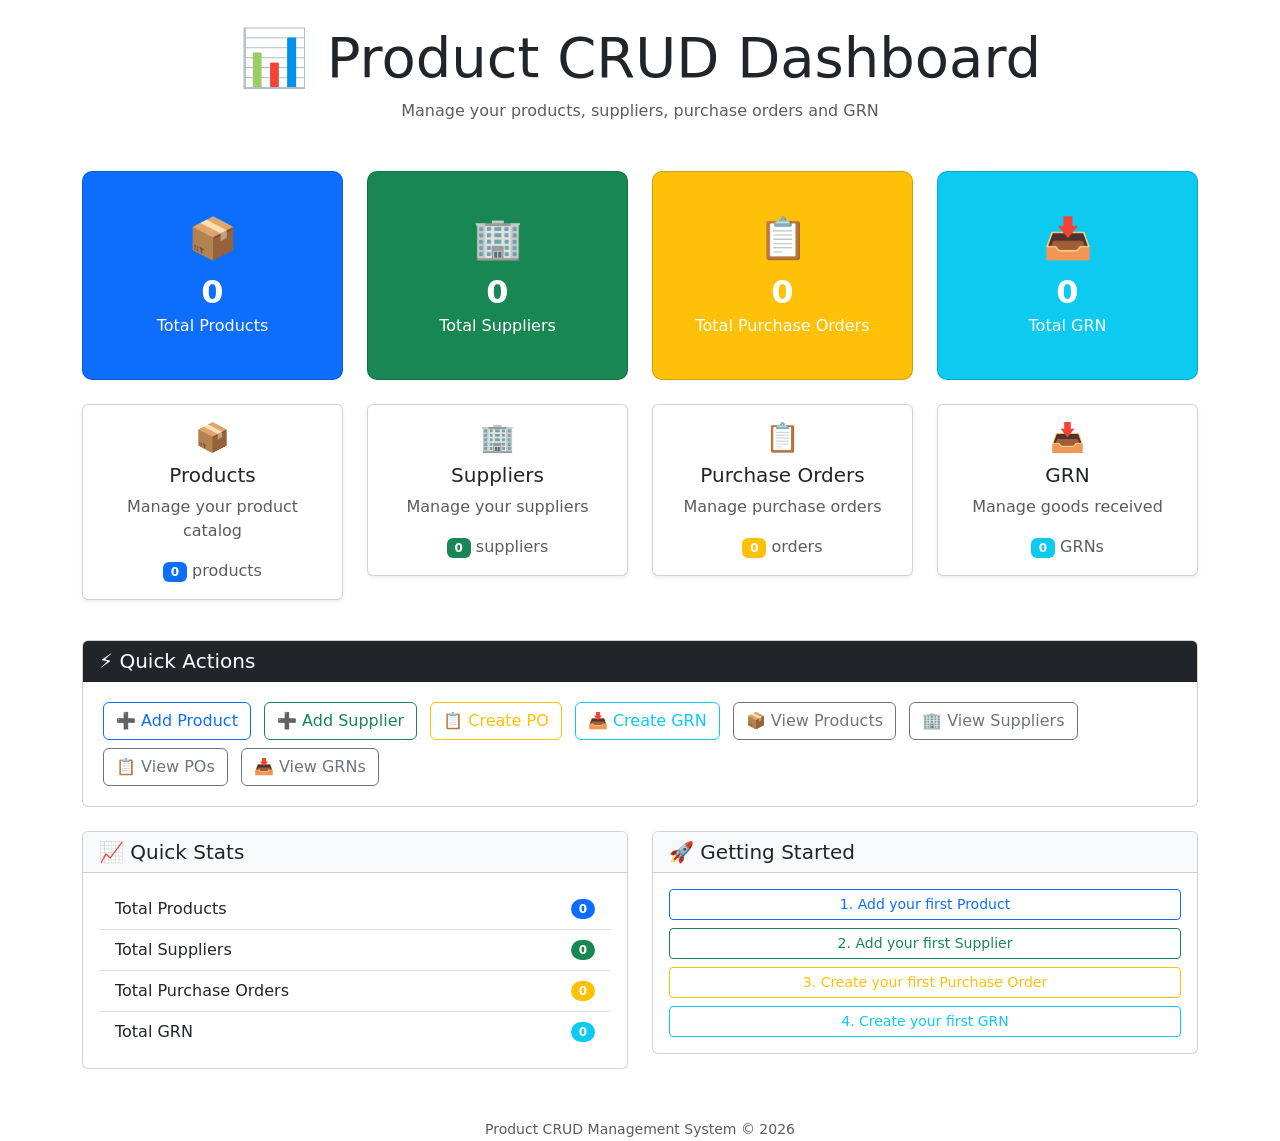
<file: src/main/resources/templates/index.html>
<!DOCTYPE html>
<html xmlns:th="http://www.thymeleaf.org">
<head>
    <meta charset="UTF-8">
    <meta name="viewport" content="width=device-width, initial-scale=1.0">
    <title>Dashboard - Product CRUD</title>
    <link rel="stylesheet" href="https://cdn.jsdelivr.net/npm/bootstrap@5.3.0/dist/css/bootstrap.min.css">
    <style>
        .stat-card {
            border-radius: 10px;
            padding: 20px;
            transition: transform 0.3s;
        }
        .stat-card:hover {
            transform: translateY(-5px);
        }
        .stat-icon { font-size: 2.5rem; }
        .stat-number { font-size: 2rem; font-weight: bold; }
        .card-link {
            text-decoration: none;
            color: inherit;
        }
        .card-link:hover .card {
            border-color: #0d6efd;
            box-shadow: 0 0 15px rgba(13, 110, 253, 0.2);
        }
        .quick-action-btn {
            transition: all 0.3s ease;
        }
        .quick-action-btn:hover {
            transform: scale(1.05);
        }
    </style>
</head>
<body class="container mt-4">
    
    <!-- Header -->
    <div class="text-center mb-5">
        <h1 class="display-4">📊 Product CRUD Dashboard</h1>
        <p class="text-muted">Manage your products, suppliers, purchase orders and GRN</p>
    </div>

    <!-- Statistics Cards -->
    <div class="row mb-4">
        <div class="col-md-3">
            <div class="card stat-card text-center bg-primary text-white">
                <div class="card-body">
                    <div class="stat-icon">📦</div>
                    <div class="stat-number" th:text="${productCount != null ? productCount : 0}">0</div>
                    <h6>Total Products</h6>
                </div>
            </div>
        </div>
        <div class="col-md-3">
            <div class="card stat-card text-center bg-success text-white">
                <div class="card-body">
                    <div class="stat-icon">🏢</div>
                    <div class="stat-number" th:text="${supplierCount != null ? supplierCount : 0}">0</div>
                    <h6>Total Suppliers</h6>
                </div>
            </div>
        </div>
        <div class="col-md-3">
            <div class="card stat-card text-center bg-warning text-white">
                <div class="card-body">
                    <div class="stat-icon">📋</div>
                    <div class="stat-number" th:text="${poCount != null ? poCount : 0}">0</div>
                    <h6>Total Purchase Orders</h6>
                </div>
            </div>
        </div>
        <div class="col-md-3">
            <div class="card stat-card text-center bg-info text-white">
                <div class="card-body">
                    <div class="stat-icon">📥</div>
                    <div class="stat-number" th:text="${grnCount != null ? grnCount : 0}">0</div>
                    <h6>Total GRN</h6>
                </div>
            </div>
        </div>
    </div>

    <!-- Navigation Cards -->
    <div class="row mt-4">
        <div class="col-md-3 mb-3">
            <a href="/products" class="card-link">
                <div class="card text-center shadow-sm">
                    <div class="card-body">
                        <h3>📦</h3>
                        <h5 class="card-title">Products</h5>
                        <p class="text-muted" th:text="${productCount != null ? productCount + ' products available' : 'Manage your product catalog'}">Manage your product catalog</p>
                        <span class="badge bg-primary" th:text="${productCount != null ? productCount : 0}">0</span>
                        <span class="text-muted"> products</span>
                    </div>
                </div>
            </a>
        </div>
        <div class="col-md-3 mb-3">
            <a href="/suppliers" class="card-link">
                <div class="card text-center shadow-sm">
                    <div class="card-body">
                        <h3>🏢</h3>
                        <h5 class="card-title">Suppliers</h5>
                        <p class="text-muted" th:text="${supplierCount != null ? supplierCount + ' suppliers available' : 'Manage your suppliers'}">Manage your suppliers</p>
                        <span class="badge bg-success" th:text="${supplierCount != null ? supplierCount : 0}">0</span>
                        <span class="text-muted"> suppliers</span>
                    </div>
                </div>
            </a>
        </div>
        <div class="col-md-3 mb-3">
            <a href="/po" class="card-link">
                <div class="card text-center shadow-sm">
                    <div class="card-body">
                        <h3>📋</h3>
                        <h5 class="card-title">Purchase Orders</h5>
                        <p class="text-muted" th:text="${poCount != null ? poCount + ' orders available' : 'Manage purchase orders'}">Manage purchase orders</p>
                        <span class="badge bg-warning" th:text="${poCount != null ? poCount : 0}">0</span>
                        <span class="text-muted"> orders</span>
                    </div>
                </div>
            </a>
        </div>
        <div class="col-md-3 mb-3">
            <a href="/grn" class="card-link">
                <div class="card text-center shadow-sm">
                    <div class="card-body">
                        <h3>📥</h3>
                        <h5 class="card-title">GRN</h5>
                        <p class="text-muted" th:text="${grnCount != null ? grnCount + ' GRNs available' : 'Manage goods received'}">Manage goods received</p>
                        <span class="badge bg-info" th:text="${grnCount != null ? grnCount : 0}">0</span>
                        <span class="text-muted"> GRNs</span>
                    </div>
                </div>
            </a>
        </div>
    </div>

    <!-- Quick Actions -->
    <div class="row mt-4">
        <div class="col-12">
            <div class="card">
                <div class="card-header bg-dark text-white">
                    <h5 class="mb-0">⚡ Quick Actions</h5>
                </div>
                <div class="card-body">
                    <a href="/products/new" class="btn btn-outline-primary m-1 quick-action-btn">➕ Add Product</a>
                    <a href="/suppliers/new" class="btn btn-outline-success m-1 quick-action-btn">➕ Add Supplier</a>
                    <a href="/po/new" class="btn btn-outline-warning m-1 quick-action-btn">📋 Create PO</a>
                    <a href="/grn/new" class="btn btn-outline-info m-1 quick-action-btn">📥 Create GRN</a>
                    <a href="/products" class="btn btn-outline-secondary m-1 quick-action-btn">📦 View Products</a>
                    <a href="/suppliers" class="btn btn-outline-secondary m-1 quick-action-btn">🏢 View Suppliers</a>
                    <a href="/po" class="btn btn-outline-secondary m-1 quick-action-btn">📋 View POs</a>
                    <a href="/grn" class="btn btn-outline-secondary m-1 quick-action-btn">📥 View GRNs</a>
                </div>
            </div>
        </div>
    </div>

    <!-- Recent Activity / Quick Stats -->
    <div class="row mt-4">
        <div class="col-md-6">
            <div class="card">
                <div class="card-header bg-light">
                    <h5 class="mb-0">📈 Quick Stats</h5>
                </div>
                <div class="card-body">
                    <ul class="list-group list-group-flush">
                        <li class="list-group-item d-flex justify-content-between align-items-center">
                            Total Products
                            <span class="badge bg-primary rounded-pill" th:text="${productCount != null ? productCount : 0}">0</span>
                        </li>
                        <li class="list-group-item d-flex justify-content-between align-items-center">
                            Total Suppliers
                            <span class="badge bg-success rounded-pill" th:text="${supplierCount != null ? supplierCount : 0}">0</span>
                        </li>
                        <li class="list-group-item d-flex justify-content-between align-items-center">
                            Total Purchase Orders
                            <span class="badge bg-warning rounded-pill" th:text="${poCount != null ? poCount : 0}">0</span>
                        </li>
                        <li class="list-group-item d-flex justify-content-between align-items-center">
                            Total GRN
                            <span class="badge bg-info rounded-pill" th:text="${grnCount != null ? grnCount : 0}">0</span>
                        </li>
                    </ul>
                </div>
            </div>
        </div>
        <div class="col-md-6">
            <div class="card">
                <div class="card-header bg-light">
                    <h5 class="mb-0">🚀 Getting Started</h5>
                </div>
                <div class="card-body">
                    <div class="d-flex flex-column gap-2">
                        <a href="/products/new" class="btn btn-outline-primary btn-sm">1. Add your first Product</a>
                        <a href="/suppliers/new" class="btn btn-outline-success btn-sm">2. Add your first Supplier</a>
                        <a href="/po/new" class="btn btn-outline-warning btn-sm">3. Create your first Purchase Order</a>
                        <a href="/grn/new" class="btn btn-outline-info btn-sm">4. Create your first GRN</a>
                    </div>
                </div>
            </div>
        </div>
    </div>

    <!-- Footer -->
    <div class="text-center text-muted mt-5">
        <small>Product CRUD Management System &copy; 2026</small>
    </div>

    <!-- Bootstrap JS -->
    <script src="https://cdn.jsdelivr.net/npm/bootstrap@5.3.0/dist/js/bootstrap.bundle.min.js"></script>
</body>
</html>
</file>
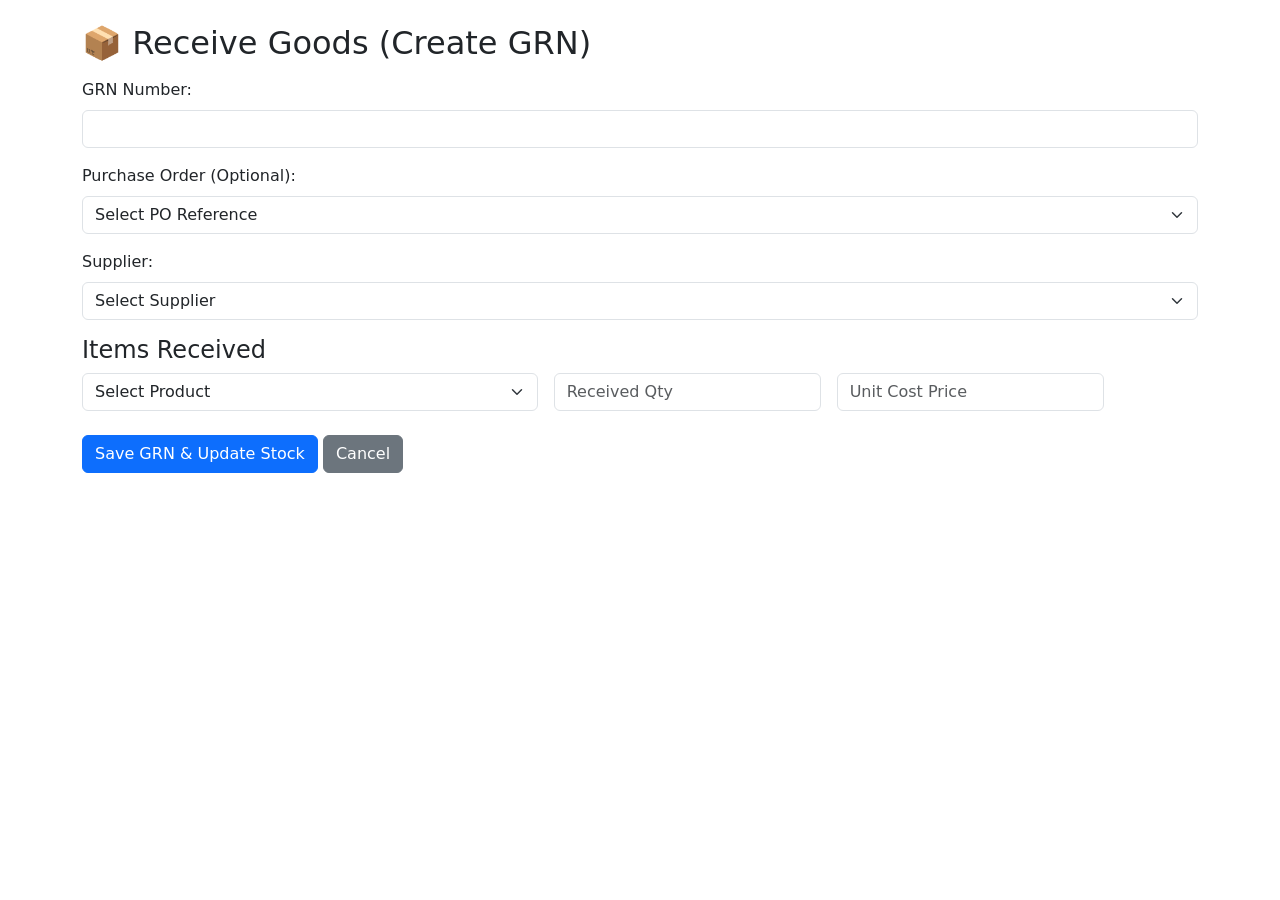
<file: src/main/resources/templates/grn/form.html>
<!DOCTYPE html>
<html xmlns:th="http://www.thymeleaf.org" lang="en">
<head>
    <meta charset="UTF-8" />
    <title>Create GRN</title>
    <link rel="stylesheet" href="https://cdn.jsdelivr.net/npm/bootstrap@5.3.0/dist/css/bootstrap.min.css" />
</head>
<body class="container mt-4">
    <h2>📦 Receive Goods (Create GRN)</h2>
    <form id="grnForm" class="mt-3">
        <div class="mb-3">
            <label class="form-label" for="grnNumber">GRN Number:</label>
            <input type="text" id="grnNumber" name="grnNumber" class="form-control" required="required" />
        </div>

        <div class="mb-3">
            <label class="form-label" for="poId">Purchase Order (Optional):</label>
            <select id="poId" name="poId" class="form-select">
                <option value="">Select PO Reference</option>
                <option th:each="p : ${purchaseOrders}" th:value="${p.id}" th:text="${p.poNumber}"></option>
            </select>
        </div>

        <div class="mb-3">
            <label class="form-label" for="supplierId">Supplier:</label>
            <select id="supplierId" name="supplierId" class="form-select" required="required">
                <option value="">Select Supplier</option>
                <option th:each="s : ${suppliers}" th:value="${s.id}" th:text="${s.name}"></option>
            </select>
        </div>

        <h4>Items Received</h4>
        <div id="itemsContainer">
            <div class="row g-3 mb-2 item-row">
                <div class="col-md-5">
                    <select class="form-select product-select" name="productId" required="required">
                        <option value="">Select Product</option>
                        <option th:each="p : ${products}" th:value="${p.id}" th:text="${p.name}"></option>
                    </select>
                </div>
                <div class="col-md-3">
                    <input type="number" name="receivedQuantity" class="form-control qty-input" placeholder="Received Qty" min="1" required="required" />
                </div>
                <div class="col-md-3">
                    <input type="number" name="unitPrice" step="0.01" class="form-control price-input" placeholder="Unit Cost Price" required="required" />
                </div>
            </div>
        </div>

        <button type="submit" class="btn btn-primary mt-3">Save GRN & Update Stock</button>
        <a href="/grn" class="btn btn-secondary mt-3">Cancel</a>
    </form>

    <script>
        document.getElementById('grnForm').addEventListener('submit', async function(e) {
            e.preventDefault();
            
            const grnNumber = document.getElementById('grnNumber').value;
            const poId = document.getElementById('poId').value;
            const supplierId = document.getElementById('supplierId').value;
            
            const items = [];
            document.querySelectorAll('.item-row').forEach(row => {
                items.push({
                    product: { id: parseInt(row.querySelector('.product-select').value) },
                    receivedQuantity: parseInt(row.querySelector('.qty-input').value),
                    unitPrice: parseFloat(row.querySelector('.price-input').value)
                });
            });

            const payload = {
                grnNumber: grnNumber,
                purchaseOrder: poId ? { id: parseInt(poId) } : null,
                supplier: { id: parseInt(supplierId) },
                items: items
            };

            const response = await fetch('/grn/api', {
                method: 'POST',
                headers: { 'Content-Type': 'application/json' },
                body: JSON.stringify(payload)
            });

            if (response.ok) {
                alert('GRN Created & Product Stock Updated Successfully!');
                window.location.href = '/grn';
            } else {
                alert('Failed to create GRN');
            }
        });
    </script>
</body>
</html>
</file>
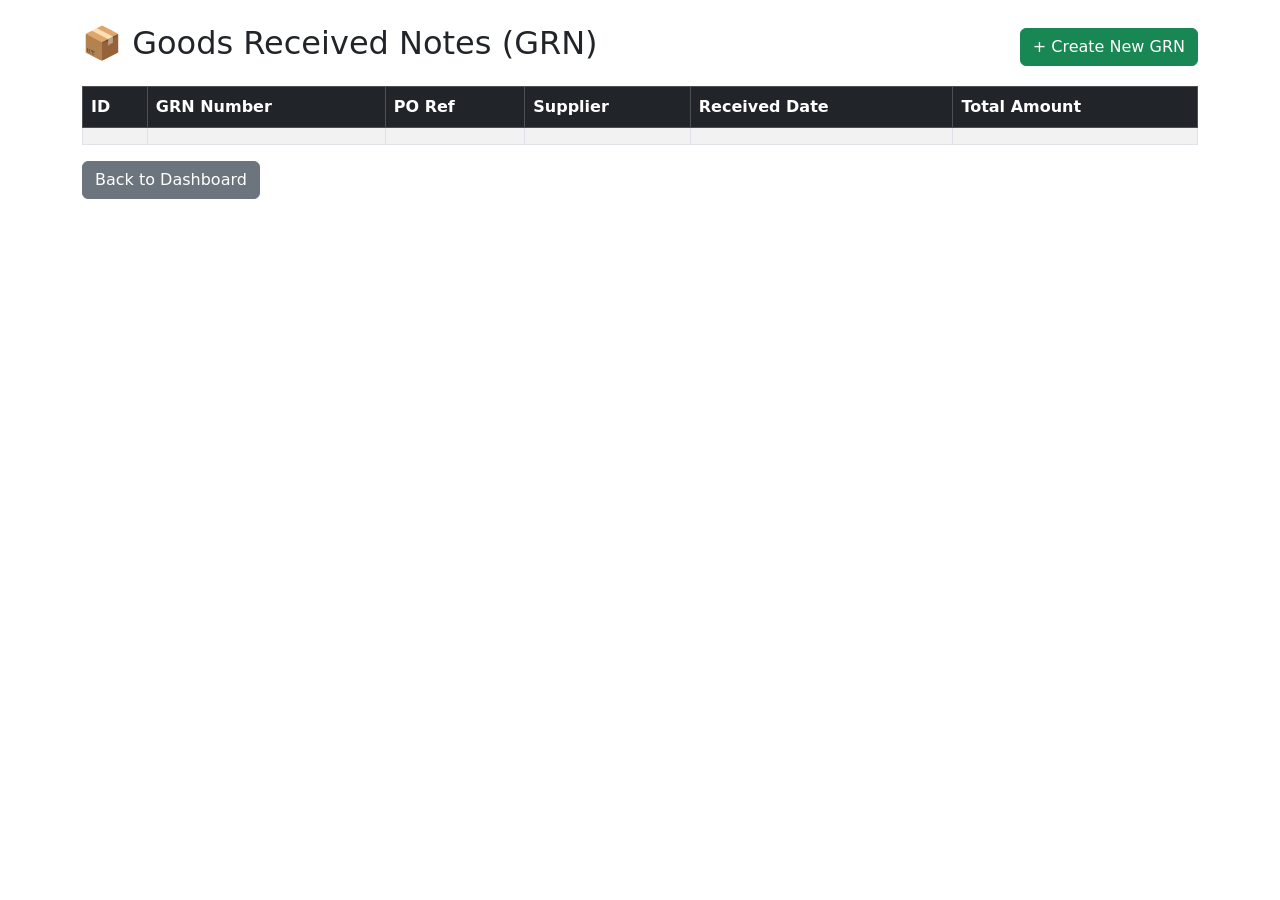
<file: src/main/resources/templates/grn/list.html>
<!DOCTYPE html>
<html xmlns:th="http://www.thymeleaf.org" lang="en">
<head>
    <meta charset="UTF-8" />
    <title>GRN List</title>
    <link rel="stylesheet" href="https://cdn.jsdelivr.net/npm/bootstrap@5.3.0/dist/css/bootstrap.min.css" />
</head>
<body class="container mt-4">
    <div class="d-flex justify-content-between align-items-center mb-3">
        <h2>📦 Goods Received Notes (GRN)</h2>
        <a href="/grn/new" class="btn btn-success">+ Create New GRN</a>
    </div>

    <table class="table table-bordered table-striped">
        <thead class="table-dark">
            <tr>
                <th>ID</th>
                <th>GRN Number</th>
                <th>PO Ref</th>
                <th>Supplier</th>
                <th>Received Date</th>
                <th>Total Amount</th>
            </tr>
        </thead>
        <tbody>
            <tr th:each="grn : ${grns}">
                <td th:text="${grn.id}"></td>
                <td th:text="${grn.grnNumber}"></td>
                <td th:text="${grn.purchaseOrder != null ? grn.purchaseOrder.poNumber : 'N/A'}"></td>
                <td th:text="${grn.supplier != null ? grn.supplier.name : 'N/A'}"></td>
                <td th:text="${grn.receivedDate}"></td>
                <td th:text="${grn.totalAmount}"></td>
            </tr>
        </tbody>
    </table>
    <a href="/" class="btn btn-secondary">Back to Dashboard</a>
</body>
</html>
</file>
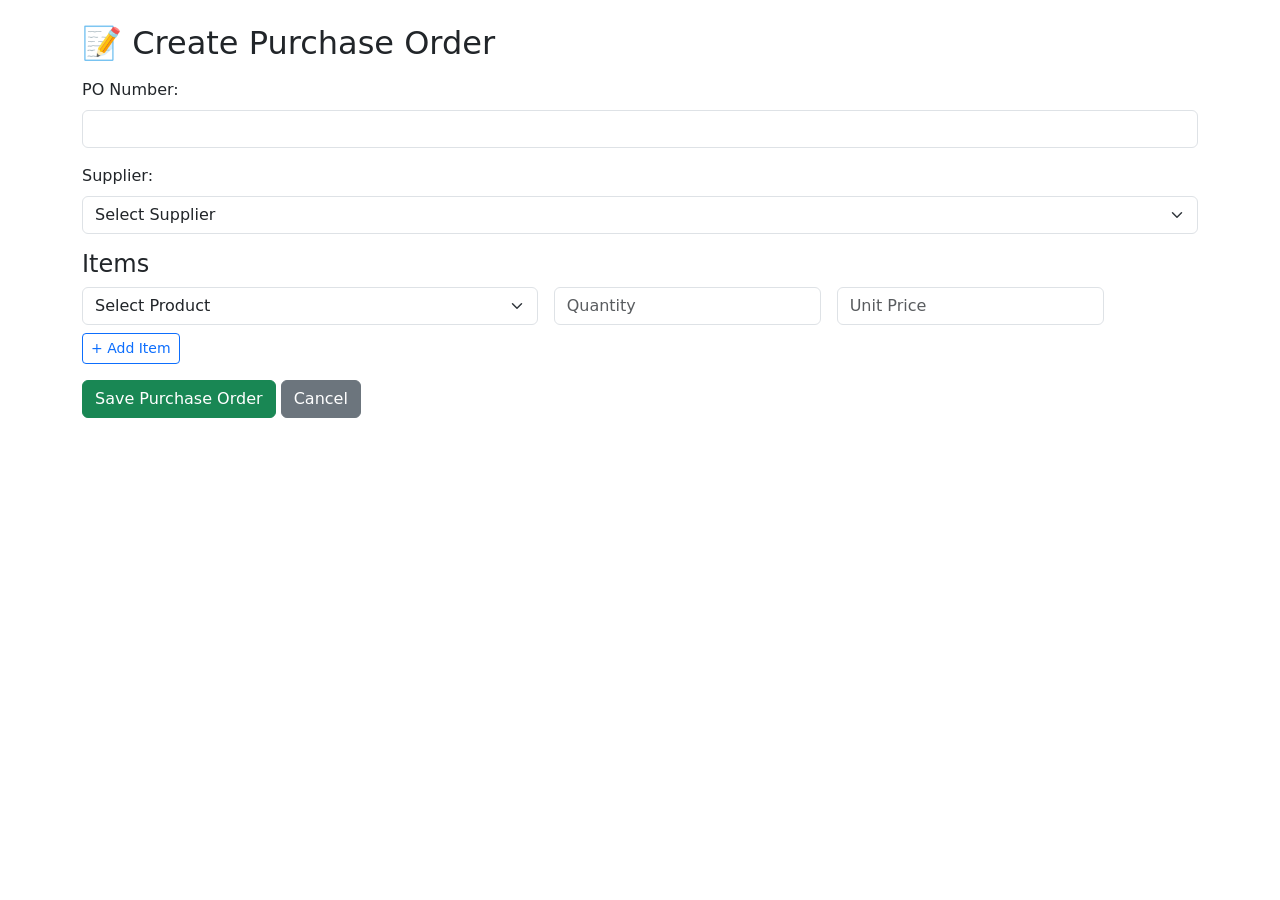
<file: src/main/resources/templates/po/form.html>
<!DOCTYPE html>
<html xmlns:th="http://www.thymeleaf.org" lang="en">
<head>
    <meta charset="UTF-8" />
    <title>Create Purchase Order</title>
    <link rel="stylesheet" href="https://cdn.jsdelivr.net/npm/bootstrap@5.3.0/dist/css/bootstrap.min.css" />
</head>
<body class="container mt-4">
    <h2>📝 Create Purchase Order</h2>
    <form id="poForm" class="mt-3">
        <div class="mb-3">
            <label class="form-label" for="poNumber">PO Number:</label>
            <input type="text" id="poNumber" name="poNumber" class="form-control" required="required" />
        </div>

        <div class="mb-3">
            <label class="form-label" for="supplierId">Supplier:</label>
            <select id="supplierId" name="supplierId" class="form-select" required="required">
                <option value="">Select Supplier</option>
                <option th:each="s : ${suppliers}" th:value="${s.id}" th:text="${s.name}"></option>
            </select>
        </div>

        <h4>Items</h4>
        <div id="itemsContainer">
            <div class="row g-3 mb-2 item-row" data-index="0">
                <div class="col-md-5">
                    <select class="form-select product-select" name="items[0].product.id" required="required">
                        <option value="">Select Product</option>
                        <option th:each="p : ${products}" th:value="${p.id}" th:text="${p.name}"></option>
                    </select>
                </div>
                <div class="col-md-3">
                    <input type="number" name="items[0].quantity" class="form-control qty-input" placeholder="Quantity" min="1" required="required" />
                </div>
                <div class="col-md-3">
                    <input type="number" name="items[0].unitPrice" step="0.01" class="form-control price-input" placeholder="Unit Price" required="required" />
                </div>
                <div class="col-md-1 d-flex align-items-start">
                    <button type="button" class="btn btn-danger btn-sm remove-item" title="Remove" style="display:none">−</button>
                </div>
            </div>
        </div>

        <div class="mt-2">
            <button type="button" id="addItemBtn" class="btn btn-outline-primary btn-sm">+ Add Item</button>
        </div>

        <button type="submit" class="btn btn-success mt-3">Save Purchase Order</button>
        <a href="/po" class="btn btn-secondary mt-3">Cancel</a>
    </form>

    <script>
        (function(){
            const itemsContainer = document.getElementById('itemsContainer');
            const addItemBtn = document.getElementById('addItemBtn');

            function reindexRows() {
                document.querySelectorAll('.item-row').forEach((row, idx) => {
                    row.setAttribute('data-index', idx);
                    row.querySelectorAll('select, input').forEach(el => {
                        const base = el.classList.contains('product-select') ? 'product.id' :
                                     el.classList.contains('qty-input') ? 'quantity' : 'unitPrice';
                        el.name = `items[${idx}].${base}`;
                    });
                    const removeBtn = row.querySelector('.remove-item');
                    removeBtn.style.display = (document.querySelectorAll('.item-row').length > 1) ? 'inline-block' : 'none';
                });
            }

            addItemBtn.addEventListener('click', () => {
                const first = document.querySelector('.item-row');
                const clone = first.cloneNode(true);
                clone.querySelectorAll('select, input').forEach(el => {
                    el.value = '';
                });
                itemsContainer.appendChild(clone);
                reindexRows();
            });

            itemsContainer.addEventListener('click', (e) => {
                if (e.target.classList.contains('remove-item')) {
                    e.target.closest('.item-row').remove();
                    reindexRows();
                }
            });

            document.getElementById('poForm').addEventListener('submit', async function(e) {
                e.preventDefault();

                const poNumber = document.getElementById('poNumber').value;
                const supplierId = document.getElementById('supplierId').value;

                const items = [];
                document.querySelectorAll('.item-row').forEach(row => {
                    const productId = row.querySelector('.product-select').value;
                    const qty = row.querySelector('.qty-input').value;
                    const price = row.querySelector('.price-input').value;
                    if (productId && qty && price) {
                        items.push({
                            product: { id: parseInt(productId) },
                            quantity: parseInt(qty),
                            unitPrice: parseFloat(price)
                        });
                    }
                });

                const payload = {
                    poNumber: poNumber,
                    supplier: { id: parseInt(supplierId) },
                    items: items
                };

                try {
                    const response = await fetch('/po/api', {
                        method: 'POST',
                        headers: {
                            'Content-Type': 'application/json'
                        },
                        body: JSON.stringify(payload)
                    });

                    if (response.ok) {
                        window.location.href = '/po';
                    } else {
                        const txt = await response.text();
                        alert('Failed to create Purchase Order: ' + (txt || response.status));
                    }
                } catch (err) {
                    alert('Network error: ' + err.message);
                }
            });

            reindexRows();
        })();
    </script>
</body>
</html>
</file>
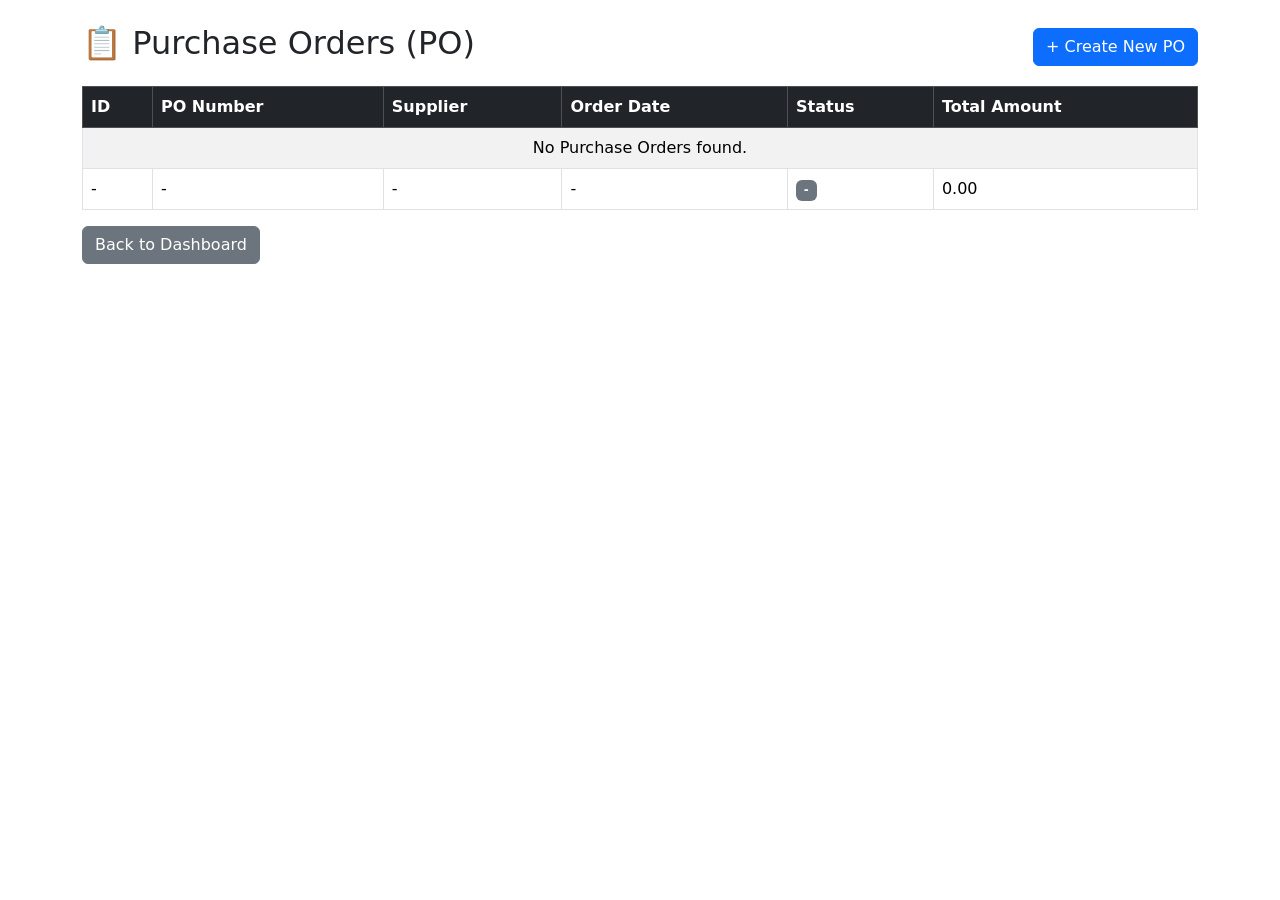
<file: src/main/resources/templates/po/list.html>
<!DOCTYPE html>
<html xmlns:th="http://www.thymeleaf.org">
<head>
    <meta charset="UTF-8">
    <title>Purchase Orders List</title>
    <link rel="stylesheet" href="https://cdn.jsdelivr.net/npm/bootstrap@5.3.0/dist/css/bootstrap.min.css">
</head>
<body class="container mt-4">
    <div class="d-flex justify-content-between align-items-center mb-3">
        <h2>📋 Purchase Orders (PO)</h2>
        <a href="/po/new" class="btn btn-primary">+ Create New PO</a>
    </div>

    <table class="table table-bordered table-striped">
        <thead class="table-dark">
            <tr>
                <th>ID</th>
                <th>PO Number</th>
                <th>Supplier</th>
                <th>Order Date</th>
                <th>Status</th>
                <th>Total Amount</th>
            </tr>
        </thead>
        <tbody>
            <tr th:if="${#lists.isEmpty(purchaseOrders)}">
                <td colspan="6" class="text-center">No Purchase Orders found.</td>
            </tr>
            <tr th:each="po : ${purchaseOrders}">
                <td th:text="${po.id}">-</td>
                <td th:text="${po.poNumber}">-</td>
                <td th:text="${po.supplier != null ? po.supplier.name : 'N/A'}">-</td>
                <td th:text="${po.orderDate != null} ? ${#temporals.format(po.orderDate, 'yyyy-MM-dd')} : 'N/A'">-</td>
                <td>
                    <span th:if="${po.status == 'PENDING'}" class="badge bg-warning text-dark" th:text="${po.status}"></span>
                    <span th:if="${po.status == 'RECEIVED'}" class="badge bg-success" th:text="${po.status}"></span>
                    <span th:if="${po.status != 'PENDING' and po.status != 'RECEIVED'}" class="badge bg-secondary" th:text="${po.status}">-</span>
                </td>
                <td th:text="${po.totalAmount != null} ? ${#numbers.formatDecimal(po.totalAmount, 1, 2)} : '0.00'">0.00</td>
            </tr>
        </tbody>
    </table>
    <a href="/" class="btn btn-secondary">Back to Dashboard</a>
</body>
</html>
</file>
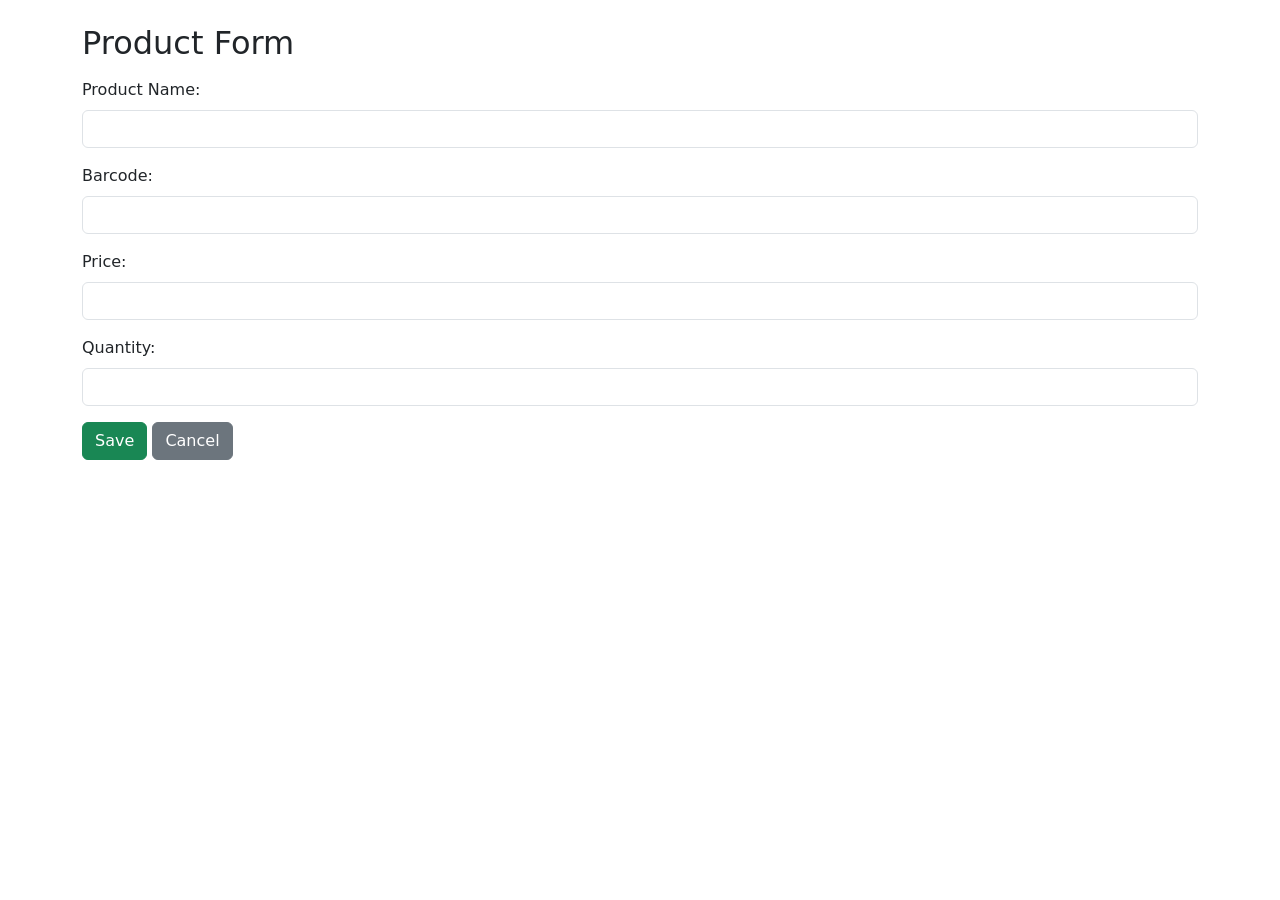
<file: src/main/resources/templates/product/form.html>
<!DOCTYPE html>
<html xmlns:th="http://www.thymeleaf.org">
<head>
    <meta charset="UTF-8">
    <title>Product Form</title>
    <link rel="stylesheet" href="https://cdn.jsdelivr.net/npm/bootstrap@5.3.0/dist/css/bootstrap.min.css">
</head>
<body class="container mt-4">
    <h2 th:text="${product.id != null} ? '✏️ Edit Product' : '➕ Add Product'">Product Form</h2>
    
    <form th:action="${product.id != null} ? @{/products/update/{id}(id=${product.id})} : @{/products}" 
          th:object="${product}" 
          method="post" 
          class="mt-3">
        
        <input type="hidden" th:field="*{id}" />
        
        <div class="mb-3">
            <label class="form-label">Product Name:</label>
            <input type="text" th:field="*{name}" class="form-control" required />
        </div>
        
        <div class="mb-3">
            <label class="form-label">Barcode:</label>
            <input type="text" th:field="*{barcode}" class="form-control" required />
        </div>
        
        <div class="mb-3">
            <label class="form-label">Price:</label>
            <input type="number" step="0.01" th:field="*{price}" class="form-control" required />
        </div>
        
        <div class="mb-3">
            <label class="form-label">Quantity:</label>
            <input type="number" th:field="*{quantity}" class="form-control" required />
        </div>
        
        <button type="submit" class="btn btn-success">Save</button>
        <a href="/products" class="btn btn-secondary">Cancel</a>
    </form>
</body>
</html>
</file>
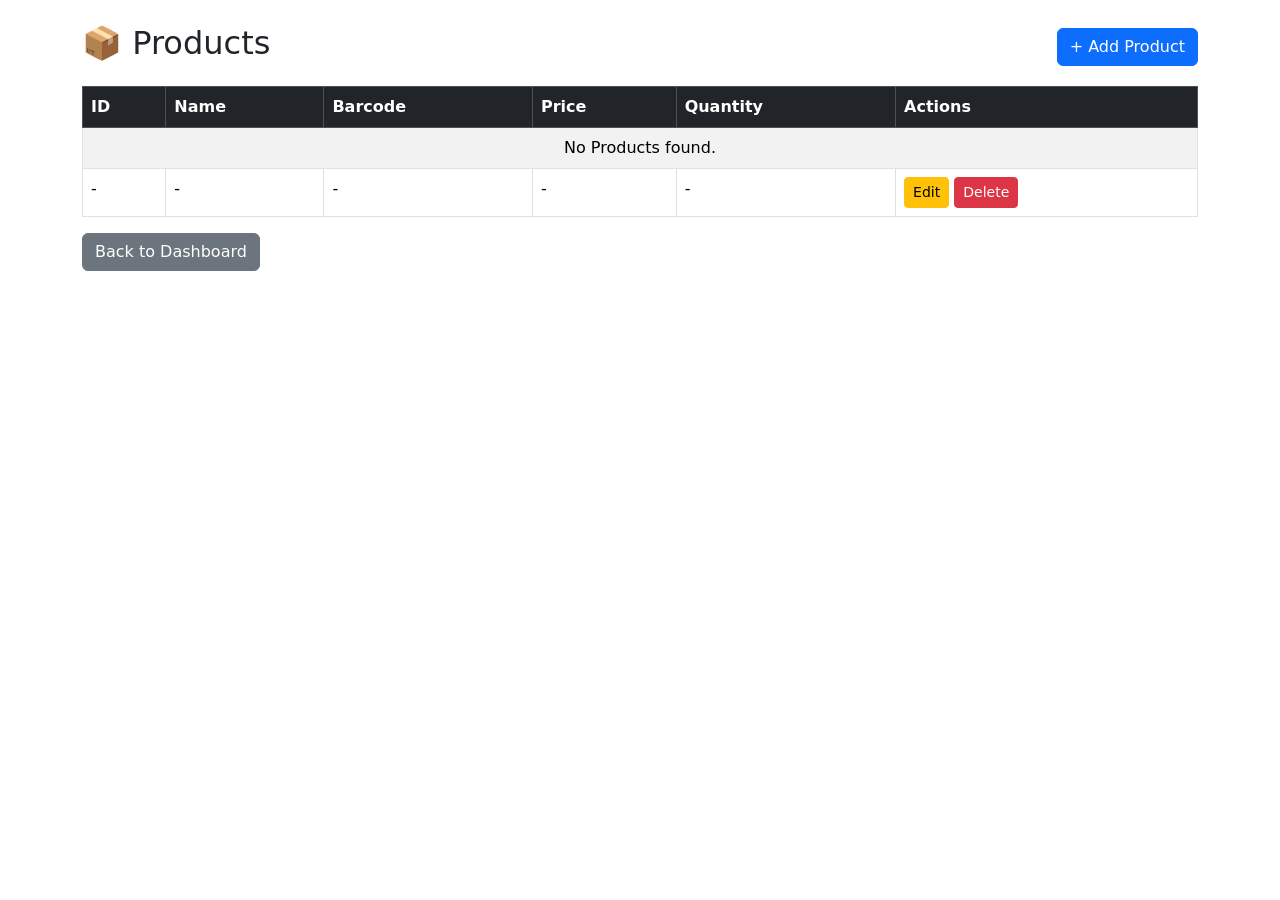
<file: src/main/resources/templates/product/list.html>
<!DOCTYPE html>
<html xmlns:th="http://www.thymeleaf.org">
<head>
    <meta charset="UTF-8">
    <title>Products List</title>
    <link rel="stylesheet" href="https://cdn.jsdelivr.net/npm/bootstrap@5.3.0/dist/css/bootstrap.min.css">
</head>
<body class="container mt-4">
    <div class="d-flex justify-content-between align-items-center mb-3">
        <h2>📦 Products</h2>
        <a href="/products/new" class="btn btn-primary">+ Add Product</a>
    </div>

    <table class="table table-bordered table-striped">
        <thead class="table-dark">
            <tr>
                <th>ID</th>
                <th>Name</th>
                <th>Barcode</th>
                <th>Price</th>
                <th>Quantity</th>
                <th>Actions</th>
            </tr>
        </thead>
        <tbody>
            <tr th:if="${#lists.isEmpty(products)}">
                <td colspan="6" class="text-center">No Products found.</td>
            </tr>
            <tr th:each="product : ${products}">
                <td th:text="${product.id}">-</td>
                <td th:text="${product.name}">-</td>
                <td th:text="${product.barcode}">-</td>
                <td th:text="${product.price}">-</td>
                <td th:text="${product.quantity}">-</td>
                <td>
                    <a th:href="@{/products/edit/{id}(id=${product.id})}" class="btn btn-sm btn-warning">Edit</a>
                    <a th:href="@{/products/delete/{id}(id=${product.id})}" class="btn btn-sm btn-danger" onclick="return confirm('Are you sure?')">Delete</a>
                </td>
            </tr>
        </tbody>
    </table>
    <a href="/" class="btn btn-secondary">Back to Dashboard</a>
</body>
</html>
</file>
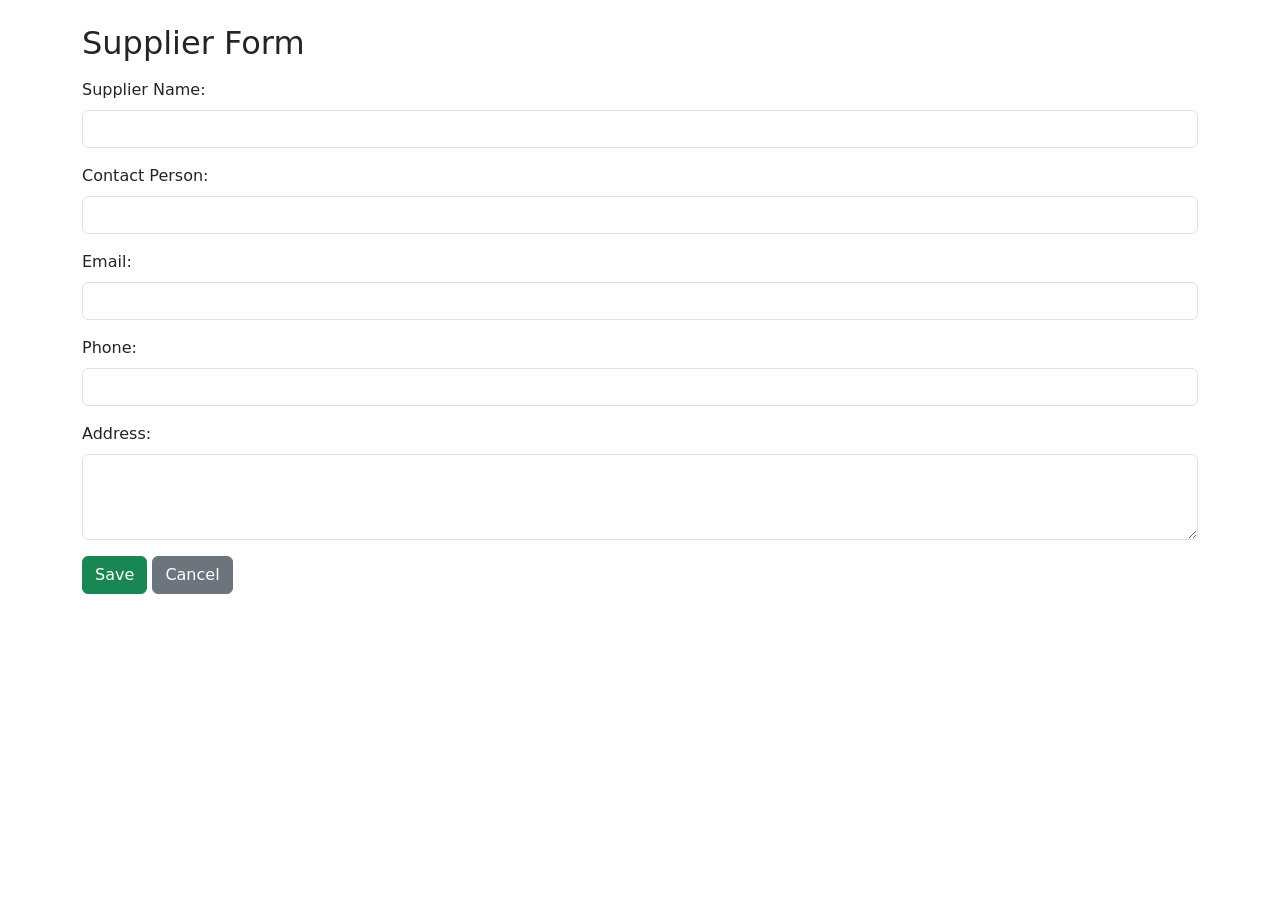
<file: src/main/resources/templates/supplier/form.html>
<!DOCTYPE html>
<html xmlns:th="http://www.thymeleaf.org">
<head>
    <meta charset="UTF-8">
    <title>Supplier Form</title>
    <link rel="stylesheet" href="https://cdn.jsdelivr.net/npm/bootstrap@5.3.0/dist/css/bootstrap.min.css">
</head>
<body class="container mt-4">
    <h2 th:text="${supplier.id != null} ? '✏️ Edit Supplier' : '➕ Add New Supplier'">Supplier Form</h2>
    
    <form th:action="${supplier.id != null} ? @{/suppliers/update/{id}(id=${supplier.id})} : @{/suppliers}" 
          th:object="${supplier}" 
          method="post" 
          class="mt-3">
        
        <input type="hidden" th:field="*{id}" />
        <input type="hidden" th:field="*{active}" />  <!-- 👈 Keep existing active value -->
        
        <div class="mb-3">
            <label class="form-label">Supplier Name:</label>
            <input type="text" th:field="*{name}" class="form-control" required />
        </div>
        
        <div class="mb-3">
            <label class="form-label">Contact Person:</label>
            <input type="text" th:field="*{contactPerson}" class="form-control" />
        </div>
        
        <div class="mb-3">
            <label class="form-label">Email:</label>
            <input type="email" th:field="*{email}" class="form-control" />
        </div>
        
        <div class="mb-3">
            <label class="form-label">Phone:</label>
            <input type="text" th:field="*{phone}" class="form-control" />
        </div>
        
        <div class="mb-3">
            <label class="form-label">Address:</label>
            <textarea th:field="*{address}" class="form-control" rows="3"></textarea>
        </div>
        
        <button type="submit" class="btn btn-success">Save</button>
        <a href="/suppliers" class="btn btn-secondary">Cancel</a>
    </form>
</body>
</html>
</file>
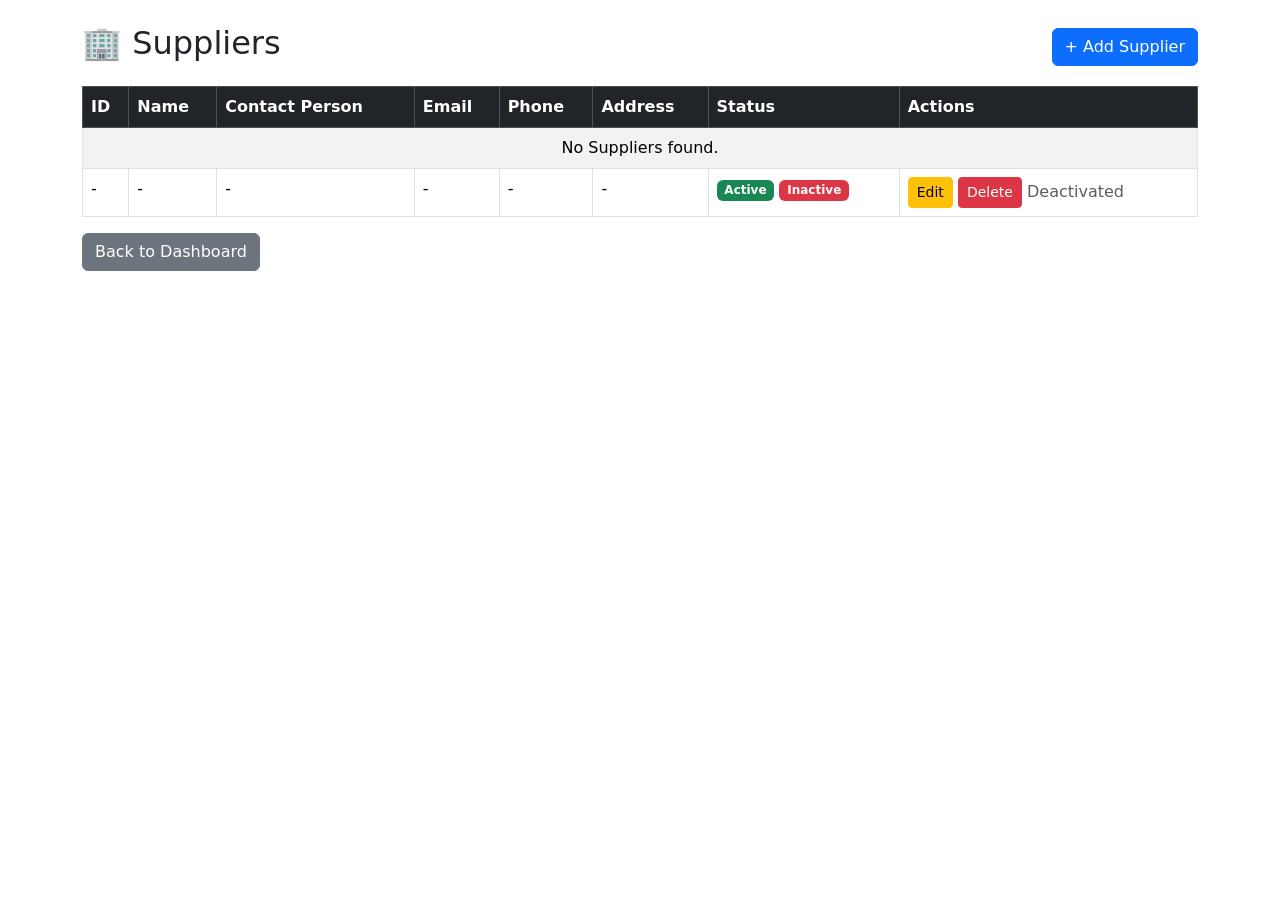
<file: src/main/resources/templates/supplier/list.html>
<!DOCTYPE html>
<html xmlns:th="http://www.thymeleaf.org">
<head>
    <meta charset="UTF-8">
    <title>Suppliers List</title>
    <link rel="stylesheet" href="https://cdn.jsdelivr.net/npm/bootstrap@5.3.0/dist/css/bootstrap.min.css">
</head>
<body class="container mt-4">
    <div class="d-flex justify-content-between align-items-center mb-3">
        <h2>🏢 Suppliers</h2>
        <a href="/suppliers/new" class="btn btn-primary">+ Add Supplier</a>
    </div>

    <table class="table table-bordered table-striped">
        <thead class="table-dark">
            <tr>
                <th>ID</th>
                <th>Name</th>
                <th>Contact Person</th>
                <th>Email</th>
                <th>Phone</th>
                <th>Address</th>
                <th>Status</th>
                <th>Actions</th>
            </tr>
        </thead>
        <tbody>
            <tr th:if="${#lists.isEmpty(suppliers)}">
                <td colspan="8" class="text-center">No Suppliers found.</td>
            </tr>
            <tr th:each="supplier : ${suppliers}">
                <td th:text="${supplier.id}">-</td>
                <td th:text="${supplier.name}">-</td>
                <td th:text="${supplier.contactPerson}">-</td>
                <td th:text="${supplier.email}">-</td>
                <td th:text="${supplier.phone}">-</td>
                <td th:text="${supplier.address}">-</td>
                <td>
                    <span th:if="${supplier.active}" class="badge bg-success">Active</span>
                    <span th:if="${!supplier.active}" class="badge bg-danger">Inactive</span>
                </td>
                <td>
                    <a th:if="${supplier.active}" th:href="@{/suppliers/edit/{id}(id=${supplier.id})}" class="btn btn-sm btn-warning">Edit</a>
                    <a th:if="${supplier.active}" th:href="@{/suppliers/delete/{id}(id=${supplier.id})}" class="btn btn-sm btn-danger" onclick="return confirm('Are you sure?')">Delete</a>
                    <span th:if="${!supplier.active}" class="text-muted">Deactivated</span>
                </td>
            </tr>
        </tbody>
    </table>
    <a href="/" class="btn btn-secondary">Back to Dashboard</a>
</body>
</html>
</file>
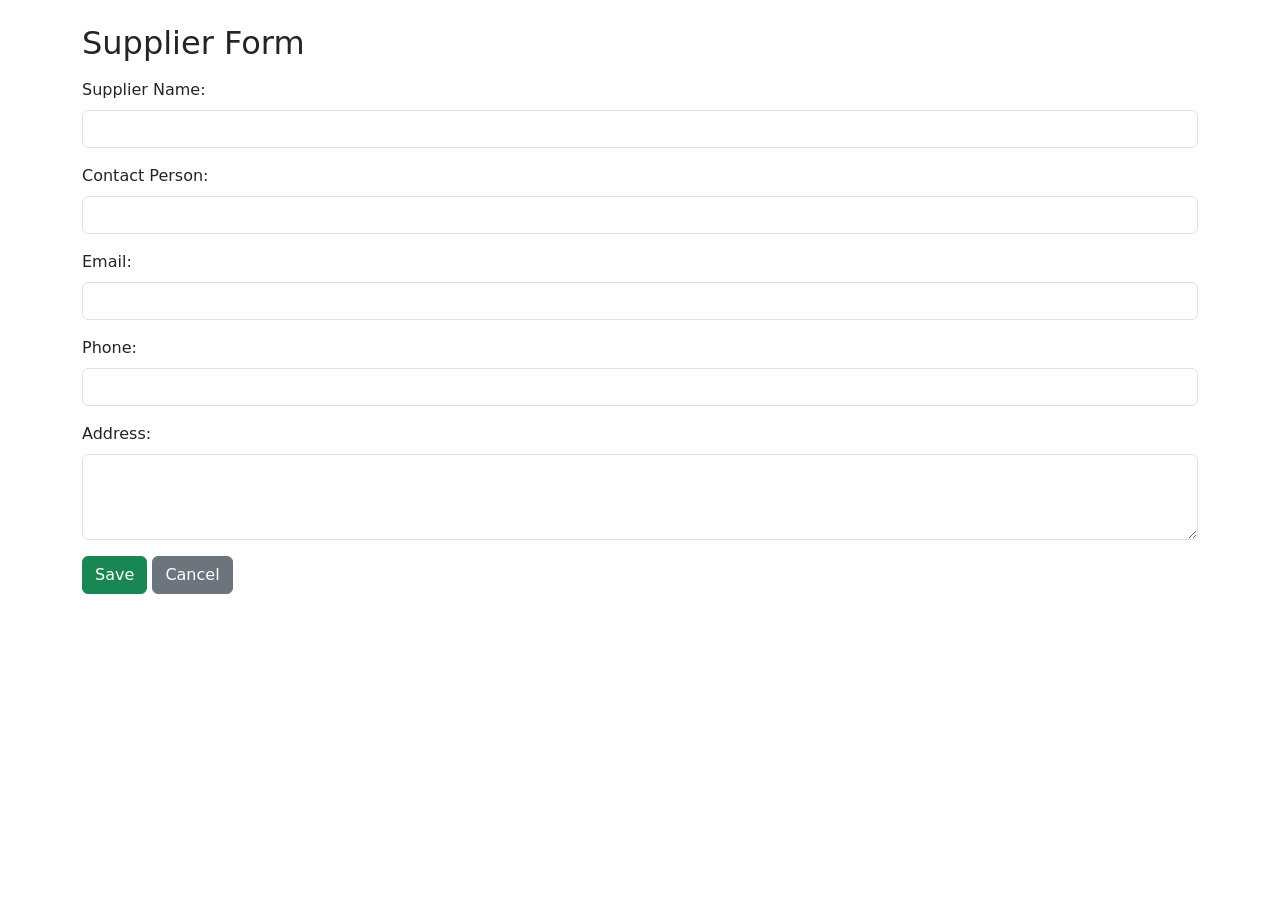
<file: src/main/resources/templates/suppliers/form.html>
<!DOCTYPE html>
<html xmlns:th="http://www.thymeleaf.org">
<head>
    <meta charset="UTF-8">
    <title>Supplier Form</title>
    <link rel="stylesheet" href="https://cdn.jsdelivr.net/npm/bootstrap@5.3.0/dist/css/bootstrap.min.css">
</head>
<body class="container mt-4">
    <h2 th:text="${supplier.id != null} ? '✏️ Edit Supplier' : '➕ Add New Supplier'">Supplier Form</h2>
    
    <form th:action="${supplier.id != null} ? @{/suppliers/update/{id}(id=${supplier.id})} : @{/suppliers}" 
          th:object="${supplier}" 
          method="post" 
          class="mt-3">
        
        <input type="hidden" th:field="*{id}" />
        
        <div class="mb-3">
            <label class="form-label">Supplier Name:</label>
            <input type="text" th:field="*{name}" class="form-control" required />
        </div>
        
        <div class="mb-3">
            <label class="form-label">Contact Person:</label>
            <input type="text" th:field="*{contactPerson}" class="form-control" />
        </div>
        
        <div class="mb-3">
            <label class="form-label">Email:</label>
            <input type="email" th:field="*{email}" class="form-control" />
        </div>
        
        <div class="mb-3">
            <label class="form-label">Phone:</label>
            <input type="text" th:field="*{phone}" class="form-control" />
        </div>
        
        <div class="mb-3">
            <label class="form-label">Address:</label>
            <textarea th:field="*{address}" class="form-control" rows="3"></textarea>
        </div>
        
        <button type="submit" class="btn btn-success">Save</button>
        <a href="/suppliers" class="btn btn-secondary">Cancel</a>
    </form>
</body>
</html>
</file>
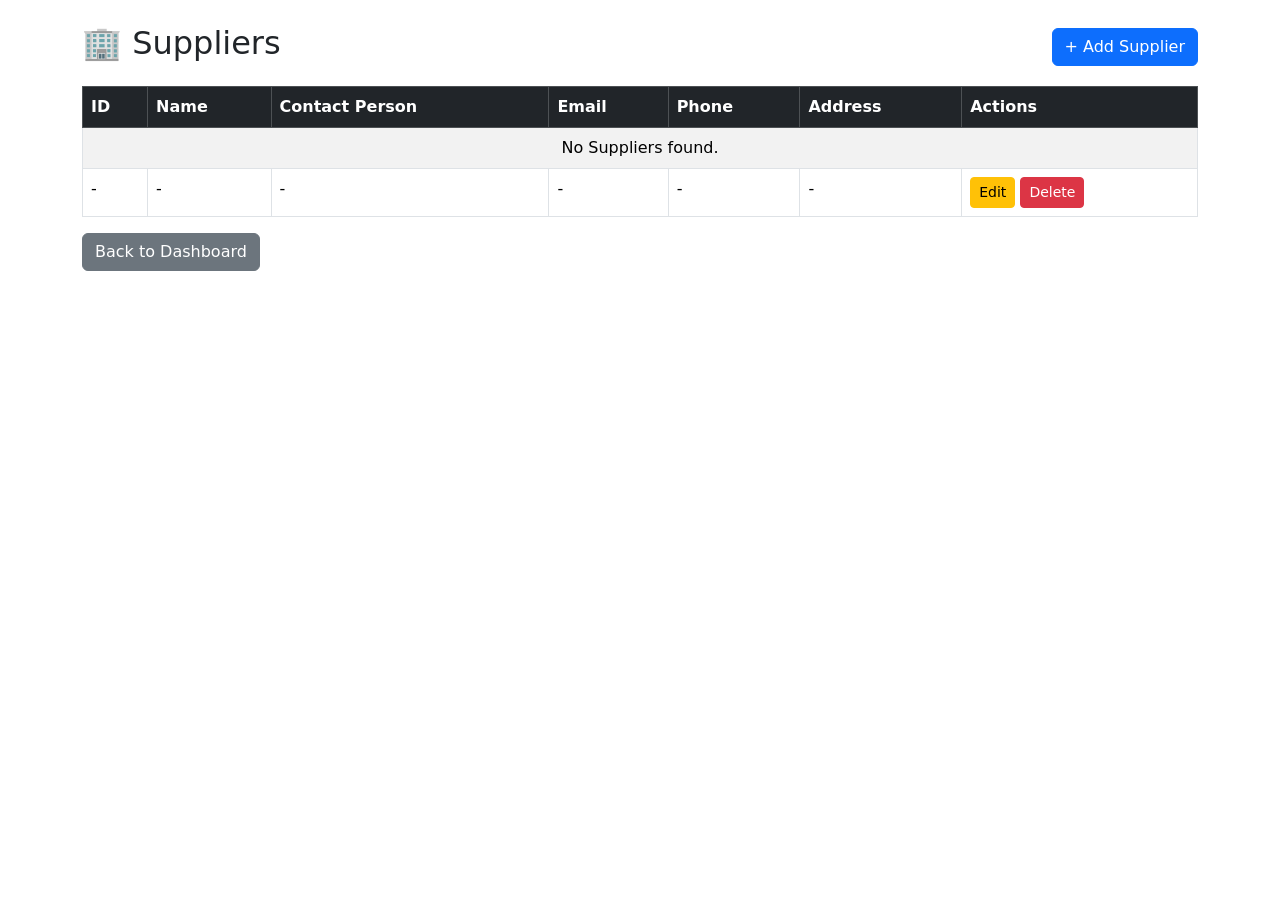
<file: src/main/resources/templates/suppliers/list.html>
<!DOCTYPE html>
<html xmlns:th="http://www.thymeleaf.org">
<head>
    <meta charset="UTF-8">
    <title>Suppliers List</title>
    <link rel="stylesheet" href="https://cdn.jsdelivr.net/npm/bootstrap@5.3.0/dist/css/bootstrap.min.css">
</head>
<body class="container mt-4">
    <div class="d-flex justify-content-between align-items-center mb-3">
        <h2>🏢 Suppliers</h2>
        <a href="/suppliers/new" class="btn btn-primary">+ Add Supplier</a>
    </div>

    <table class="table table-bordered table-striped">
        <thead class="table-dark">
            <tr>
                <th>ID</th>
                <th>Name</th>
                <th>Contact Person</th>
                <th>Email</th>
                <th>Phone</th>
                <th>Address</th>
                <th>Actions</th>
            </tr>
        </thead>
        <tbody>
            <tr th:if="${#lists.isEmpty(suppliers)}">
                <td colspan="7" class="text-center">No Suppliers found.</td>
            </tr>
            <tr th:each="supplier : ${suppliers}">
                <td th:text="${supplier.id}">-</td>
                <td th:text="${supplier.name}">-</td>
                <td th:text="${supplier.contactPerson}">-</td>
                <td th:text="${supplier.email}">-</td>
                <td th:text="${supplier.phone}">-</td>
                <td th:text="${supplier.address}">-</td>
                <td>
                    <a th:href="@{/suppliers/edit/{id}(id=${supplier.id})}" class="btn btn-sm btn-warning">Edit</a>
                    <a th:href="@{/suppliers/delete/{id}(id=${supplier.id})}" class="btn btn-sm btn-danger" onclick="return confirm('Are you sure?')">Delete</a>
                </td>
            </tr>
        </tbody>
    </table>
    <a href="/" class="btn btn-secondary">Back to Dashboard</a>
</body>
</html>
</file>
